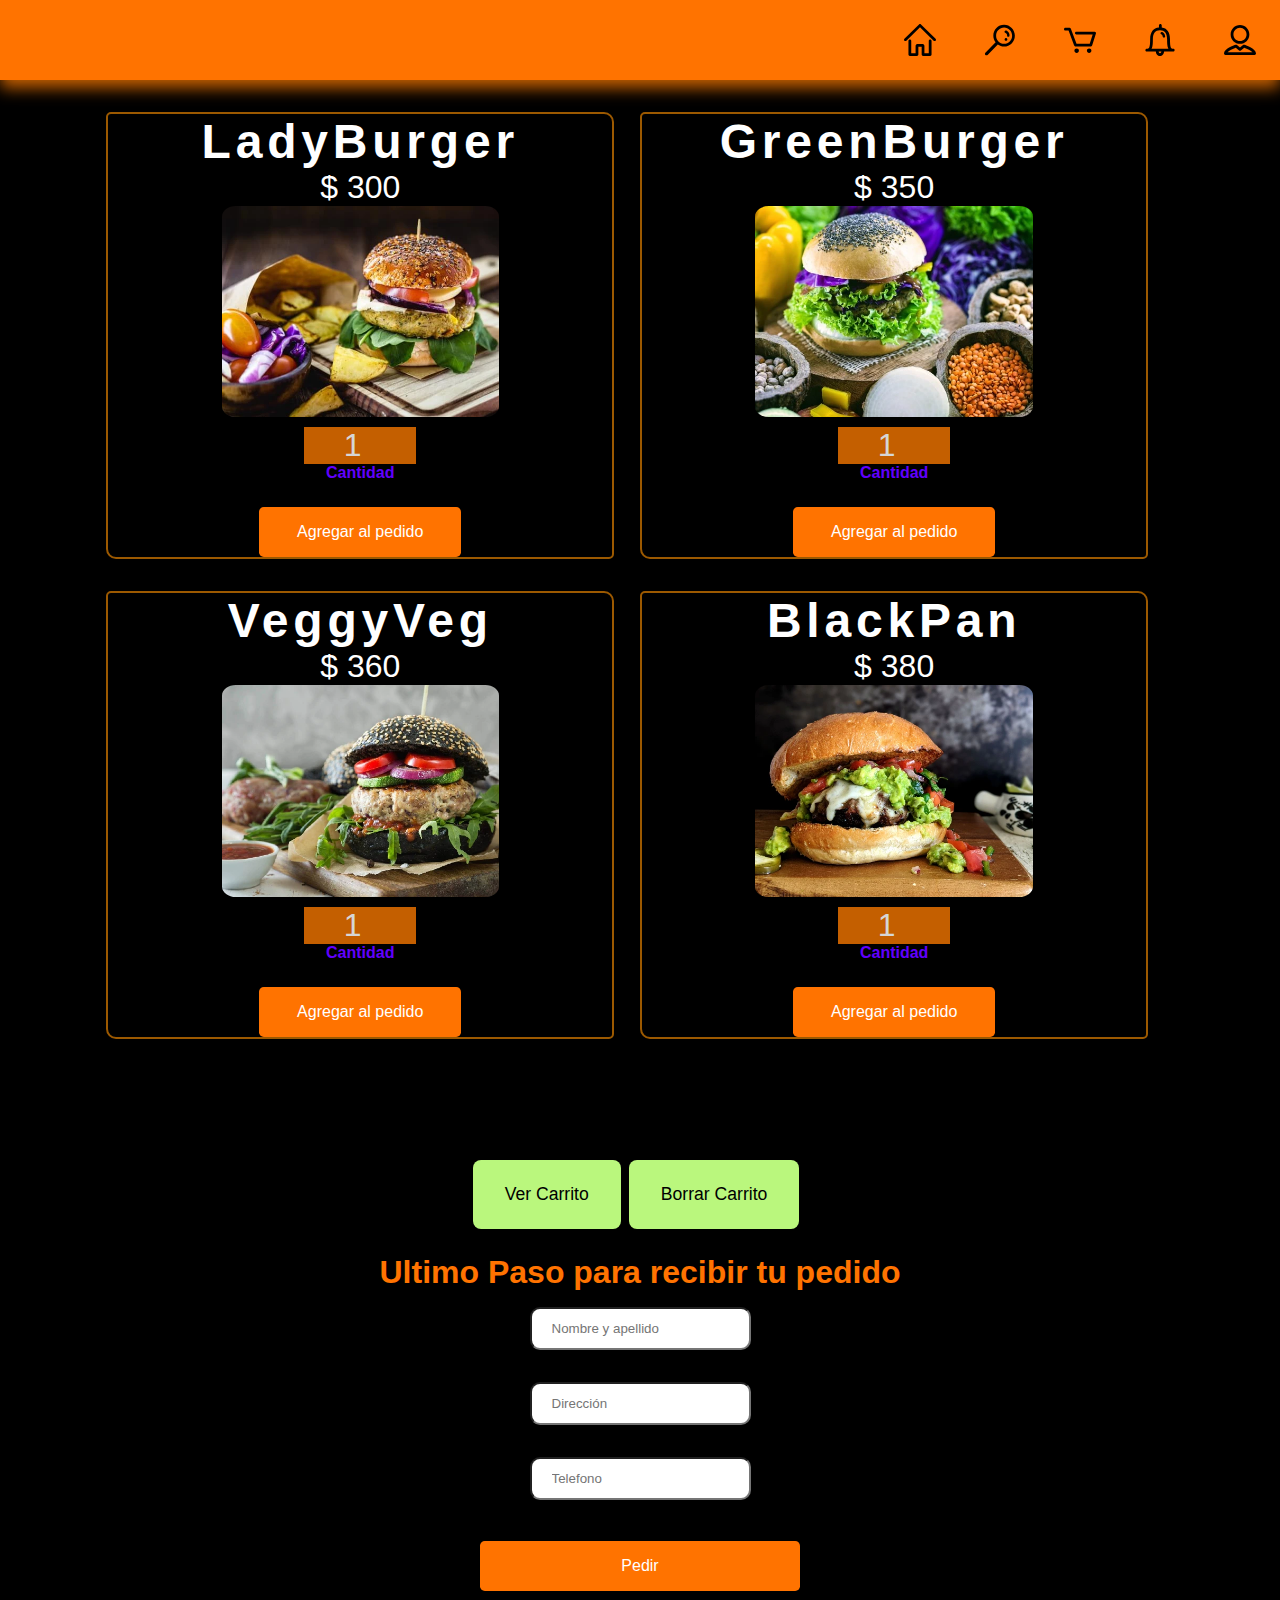
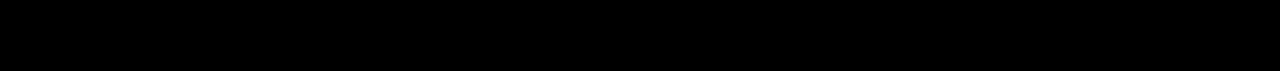
<file: index.html>
<!DOCTYPE html>
<html lang="en">
<head>
    <meta charset="UTF-8">
    <meta http-equiv="X-UA-Compatible" content="IE=edge">
    <meta name="viewport" content="width=device-width, initial-scale=1.0">
    <link rel="stylesheet" href="./style.css">
    <title>2da Entrega TF</title>
</head>
<body>
    <nav class="navigation navigation--inline">
        <ul>
            <li>
            <a href="#">
                <svg class="icon icon--2x">
                <use xlink:href="#icon-home" />
                </svg>
            <span class="invisible">Home</span>
            </a>
            </li>
            <li>
            <a href="#">
                <svg class="icon icon--2x">
                    <use xlink:href="#icon-search" />
                </svg>
                <span class="invisible">Search</span>
            </a>
            </li>
            <li>
            <a href="#">
                <svg class="icon icon--2x">
                    <use xlink:href="#icon-cart" />
                </svg>
                <span class="invisible">Products</span>
            </a>
            </li>
            <li>
            <a href="#">
                <svg class="icon icon--2x">
                    <use xlink:href="#icon-bell" />
                </svg>
            <span class="invisible">Notifications</span>
            </a>
        </li>
        <li>
            <a href="#">
            <svg class="icon icon--2x">
                <use xlink:href="#icon-user" />
            </svg>
            <span class="invisible">Profile</span>
            </a>
        </li>
            </ul>
    </nav>
    <svg xmlns="http://www.w3.org/2000/svg" class="icons">
        <symbol id="icon-bell" viewBox="0 0 92 92">
        <path d="M84 71.5c-6.7 0-9.3-3.9-9.3-28.4 0-19.2-8.7-31.2-23.7-33v-6.2c0-2.2-1.8-4-4-4s-4 1.8-4 4v6c-16 1.3-25.3 13.5-25.3 33.1 0 24.5-2.9 28.4-9.7 28.4-2.1.1-4 1.6-4 3.8 0 2.3 1.8 3.8 4 3.8h26c.3 3 1.2 6.7 3.6 9.3 2.1 2.3 4.9 3.6 8.2 3.6 3.3 0 6.1-1.4 8.2-3.6 2.5-2.7 3.5-6.3 3.9-9.3h26.1c2.2 0 4-1.5 4-3.8 0-2.2-1.8-3.7-4-3.7zm-35.8 11.4c-.4.4-1 1-2.4 1-1.3 0-1.9-.6-2.3-1-.7-.9-1.2-1.9-1.4-3.9h7.8999999999999995c-.4 2-.9 3-1.8 3.9zm-1.6-11.9h-24.8c3.7-7 3.7-17.9 3.7-28.1 0-16.3 7.1-24.9 19.9-24.9h1.1c12.8 0 19.9 8.6 19.9 24.9 0 10.2 0 21.1 3.7 28.1h-23.5zm14.2-35.5c.1 1.9-1.4 3.6-3.3 3.7h-.2c-1.8 0-3.4-1.4-3.5-3.3-.3-4.5-3.8-6.1-4.2-6.3-1.8-.8-2.6-2.8-1.9-4.6.7-1.8 2.7-2.6 4.5-1.9.4.2 8.1 3.4 8.6 12.4z" />
        </symbol>
        <symbol id="icon-cart" viewBox="0 0 92 92">
        <path d="M91.8 27.3l-10.7 33.7c-.8 2.4-2.9 4-5.4 4h-41.3c-2.4 0-4.7-1.5-5.5-3.7l-15.8-42.3h-9.1c-2.2 0-4-1.8-4-4s1.8-4 4-4h11.9c1.7 0 3.2 1.1 3.8 2.7l16.3 43.3h38l8.5-27h-47.1c-2.2 0-4-1.8-4-4s1.8-4 4-4h52.6c1.3 0 2.5.7 3.2 1.7.8 1 1 2.4.6 3.6zm-55.4 43c-1.7 0-3.4.7-4.6 1.9-1.2 1.2-1.9 2.9-1.9 4.6 0 1.7.7 3.4 1.9 4.6 1.2 1.2 2.9 1.9 4.6 1.9s3.4-.7 4.6-1.9c1.2-1.2 1.9-2.9 1.9-4.6 0-1.7-.7-3.4-1.9-4.6-1.2-1.2-2.9-1.9-4.6-1.9zm35.9 0c-1.7 0-3.4.7-4.6 1.9s-1.9 2.9-1.9 4.6c0 1.7.7 3.4 1.9 4.6 1.2 1.2 2.9 1.9 4.6 1.9 1.7 0 3.4-.7 4.6-1.9 1.2-1.2 1.9-2.9 1.9-4.6 0-1.7-.7-3.4-1.9-4.6s-2.9-1.9-4.6-1.9z" />
        </symbol>
        <symbol id="icon-home" viewBox="0 0 92 92">
        <path d="M88 49c-1 0-2-.4-2.8-1.1l-39.2-38.3-39.2 38.3c-1.6 1.5-4.1 1.5-5.7-.1-1.5-1.6-1.5-4.1.1-5.7l42-41c1.6-1.5 4-1.5 5.6 0l42 41c1.6 1.5 1.6 4.1.1 5.7-.8.8-1.9 1.2-2.9 1.2zm-8.8 39v-39.1c0-2.2-1.8-4-4-4s-4 1.8-4 4v35.1h-12.5v-21.4c0-2.9-2.4-5.3-5.3-5.3h-14.8c-2.9 0-5.3 2.4-5.3 5.3v21.4h-12.5v-35.1c0-2.2-1.8-4-4-4s-4 1.8-4 4v39.1c0 2.2 1.8 4 4 4h20.5c2.2 0 4-1.8 4-4v-22.7h9.5v22.7c0 2.2 1.8 4 4 4h20.5c2.2 0 3.9-1.8 3.9-4z" />
        </symbol>
        <symbol id="icon-search" viewBox="0 0 92 92">
        <path d="M57.8 2.2c-17.1 0-31 14.1-31 31.3 0 7.3 2.5 13.9 6.6 19.3l-29.4 29.8c-1.7 1.8-1.7 4.6 0 6.3.9.9 2 1.3 3.1 1.3 1.2 0 2.3-.4 3.2-1.3l29.4-29.8c5.1 3.7 11.3 5.8 18 5.8 17.1 0 31-14.1 31-31.3s-13.8-31.4-30.9-31.4zm0 54.8c-12.7 0-23-10.5-23-23.4 0-12.9 10.3-23.4 23-23.4s23 10.5 23 23.4c0 12.9-10.3 23.4-23 23.4zm15.5-23c-.2 1.7-1.7 3-3.4 3h-.5c-1.9-.3-3.2-2-3-3.9.7-5.2-5.1-7.9-5.4-8-1.7-.8-2.5-2.9-1.7-4.6s2.8-2.5 4.6-1.8c.4.1 10.8 4.9 9.4 15.3zm-7.3 7.6c.7.7 1.2 1.8 1.2 2.8 0 1.1-.4 2.1-1.2 2.8-.7.7-1.8 1.2-2.8 1.2-1 0-2.1-.4-2.8-1.2-.7-.7-1.2-1.8-1.2-2.8 0-1 .4-2.1 1.2-2.8.7-.7 1.8-1.2 2.8-1.2 1 0 2 .4 2.8 1.2z" />
        </symbol>
        <symbol id="icon-user" viewBox="0 0 92 92">
        <path d="M46 57.1c14.8 0 26.9-12.1 26.9-27 0-15-12.1-27.1-26.9-27.1s-26.9 12.1-26.9 27c0 15 12.1 27.1 26.9 27.1zm0-46.1c10.4 0 18.9 8.5 18.9 19s-8.5 19-18.9 19-18.9-8.5-18.9-19 8.5-19 18.9-19zm12.5 48.7c-1.3-.4-2.8-.1-3.8.8l-8.7 7.4-8.7-7.4c-1.1-.9-2.5-1.2-3.8-.8-5.6 1.8-33.5 11.4-33.5 25.3 0 2.2 1.8 4 4 4h84c2.2 0 4-1.8 4-4 0-13.9-27.9-23.5-33.5-25.3zm-48.4 21.3c4.4-4.7 15-9.9 23.8-12.9l9.5 8.1c1.5 1.3 3.7 1.3 5.2 0l9.5-8.1c8.8 3.1 19.4 8.3 23.8 12.9h-71.8z" />
        </symbol>
    </svg>
    
    <div class="contenedor-divs">
        <div class="div-cards" id="hamburguesasPredefinidas"></div>
    </div>
    
    <div class="boton-cards" style="margin-top: 4rem;">
        <input class="carrito-cards" type="button" value ="Ver Carrito" id ="botonComprar">
        <input class="carrito-cards" type="button" value ="Borrar Carrito" id ="botonBorrar">
    </div>
    <div class="seleccion"  id="resultado">
    </div>
    <div class="total-pedido" id = "total"> </div>
    <div class="div-formulario">
        <h4 class="h4-pedido">Ultimo Paso para recibir tu pedido</h4>
        <form class="formulario-pedido" action="" id="formularioCliente">
            <input class="inputs" type="text" placeholder="Nombre y apellido"  name="nombre" id="nombre" maxlength="22">
            <input class="inputs" type="search" placeholder="Dirección" name="direccion" id="direccion">
            <input class="inputs" type="tel" placeholder="Telefono" name="telefono" id="telefono">
            <input class="btn-agregar" type="submit" value="Pedir" id="btnEnviar">
        </form>
    </div>
    <div class="json"></div>


    <script src="https://code.jquery.com/jquery-3.6.0.min.js" integrity="sha256-/xUj+3OJU5yExlq6GSYGSHk7tPXikynS7ogEvDej/m4=" crossorigin="anonymous"></script>
    <script src="./main.js"></script>
</body>
</html>
</file>
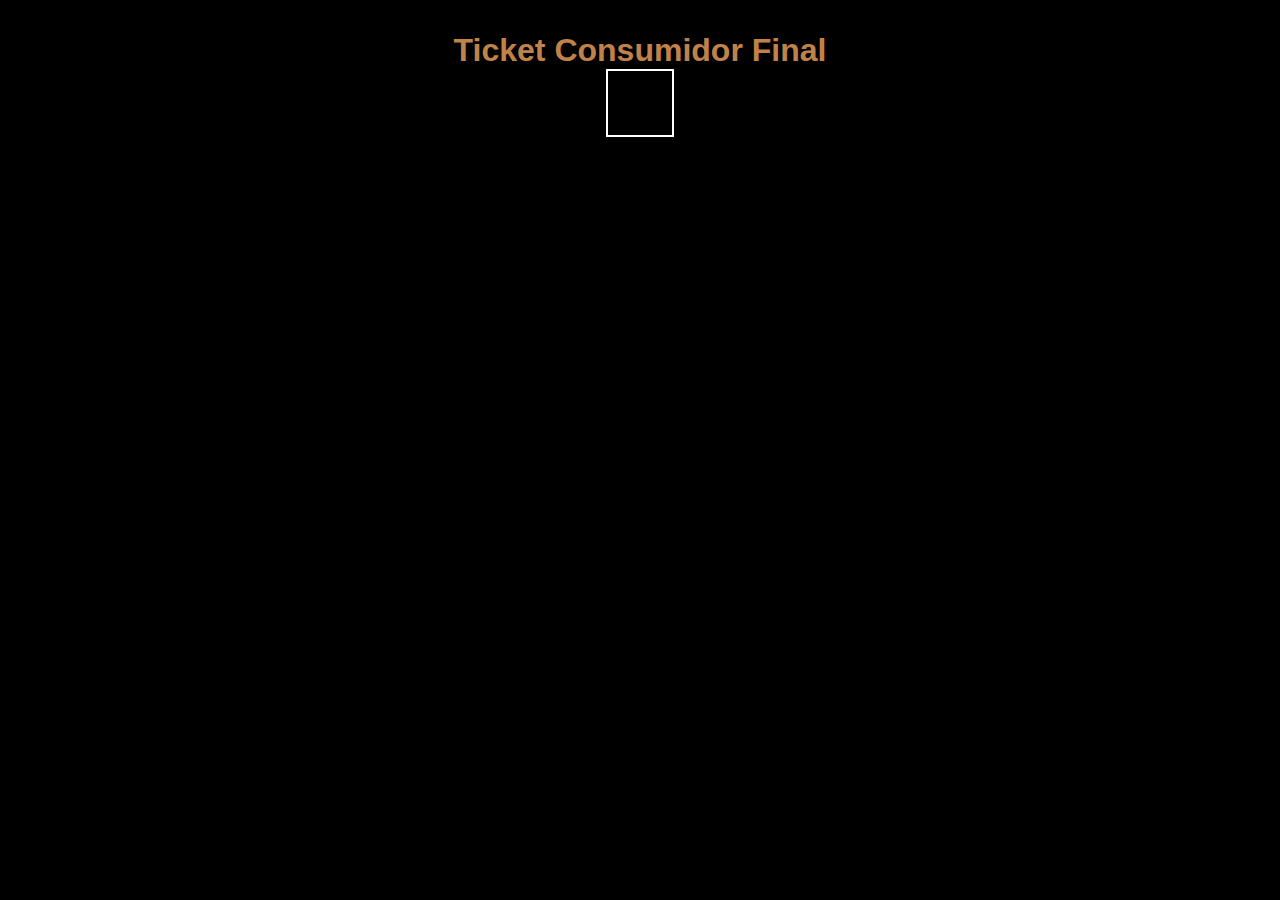
<file: ticket.html>
<!DOCTYPE html>
<html lang="en">
<head>
    <meta charset="UTF-8">
    <meta http-equiv="X-UA-Compatible" content="IE=edge">
    <meta name="viewport" content="width=device-width, initial-scale=1.0">
    <link rel="stylesheet" href="./style.css">
    <title>Ticket</title>
</head>
<body>
    <section class="section-ticket">
        <h1 class="h1-ticket">Ticket Consumidor Final</h1>
        <div id="ticket">
            <ul class="lista-productos" id="lista-productos">
            </ul>
            <div id="total">
            </div>
            <div id="totalDolar">
            </div>
            <div id="destinatario">
            </div>
        </div>
    </section>
    <script src="https://code.jquery.com/jquery-3.6.0.min.js" integrity="sha256-/xUj+3OJU5yExlq6GSYGSHk7tPXikynS7ogEvDej/m4=" crossorigin="anonymous"></script>
    <script src="./ticket.js"></script>
</body>
</html>
</file>
<file: style.css>
*{
    margin: 0;
    padding: 0;
    
}
body{
    background-color: rgb(0, 0, 0);
}
.contenedor-divs{
    display: flex;
    justify-content: center;
    align-items: center;
}
.div-cards{
    display:flex;
    flex-wrap: wrap;
    flex-grow: 2;
    justify-content: center;
    margin: 1rem .6rem;
    text-align: center;
}

.card-productos{
    background-color: black;
    background-position: center;
    background-size: contain;
    width: 40%;
    min-height: 10rem;
    border: 2px rgb(156, 89, 0) solid ;
    border-radius: 5px 10px;
    margin-bottom: 1rem;
    margin-right: 1.6rem;
    margin-top: 1rem;
    display: flex;
    flex-direction: column;
    align-items: center;
}
.card-productos:hover{
    border: 2px rgb(255, 72, 0) solid ;
}

.card-nombre{
    font-family: 'Gill Sans', 'Gill Sans MT', Calibri, 'Trebuchet MS', sans-serif;
    color: rgb(255, 255, 255);
    font-weight: 800;
    letter-spacing: 0.3rem;
    font-size: 3rem;
    text-align: center;
}
.img-burger{
    width: 55%;
    border-radius: 5%;

}
.card-precio{
    font-family: 'Gill Sans', 'Gill Sans MT', Calibri, 'Trebuchet MS', sans-serif;
    color: rgb(255, 255, 255);
    font-weight: 500;
    font-size: 2rem;
}
.card-fijo{
    font-family: 'Gill Sans', 'Gill Sans MT', Calibri, 'Trebuchet MS', sans-serif;
    color: aliceblue;
}
.btn-agregar{
    border:none;
    border-radius: .3rem;
    color: white;
    background-color: rgb(255, 115, 0);
    padding: 1rem 2rem;
    margin-top: 25px;
    font-family: 'Gill Sans', 'Gill Sans MT', Calibri, 'Trebuchet MS', sans-serif;
    text-align: center;
    width: inherit;
    font-size: 16px;
    
}
.btn-agregar:hover{
    background-color: rgb(255, 156, 74);
}

.carrito-cards{
    border:none;
    border-radius: .5rem;
    color: black;
    background-color: rgb(186, 247, 125);
    font-weight: 400;
    padding: 1.5rem 2rem;
    margin-top: 25px;
    margin-right: 8px;
    margin-bottom: 25px;
    font-family: 'Gill Sans', 'Gill Sans MT', Calibri, 'Trebuchet MS', sans-serif;
    text-align: center;
    font-size: 1.1rem;
    
}
.carrito-cards:hover{
    background-color: rgb(151, 255, 47);
}

.verCarro{
    display: flex;
    flex-wrap: wrap;
    justify-content: center;
}

.seleccionUsuario{
    background-color: rgb(0, 0, 0);
    font-size: 1.5rem;
    text-align: center;
    width: 40%;
    font-family: 'Gill Sans', 'Gill Sans MT', Calibri, 'Trebuchet MS', sans-serif;
}
#lista-seleccion{
    color: aliceblue;
}
.cantidadSeleccionada{
    background-color: rgb(0, 0, 0);
    font-size: 2rem;
    color:rgba(255, 123, 0, 0.767);
    width: 40%;
    text-align: center;
    font-family: 'Gill Sans', 'Gill Sans MT', Calibri, 'Trebuchet MS', sans-serif;
}


.total{
    display: flex;
    justify-content: center;
    background-color: cadetblue;
    font-family: 'Gill Sans', 'Gill Sans MT', Calibri, 'Trebuchet MS', sans-serif;
    color: rgb(8, 10, 139);
    font-size: 2rem;
}

.div-formulario{
    width: 100%;
    background-color: rgb(0, 0, 0);
    color: white;
    font-family: 'Gill Sans', 'Gill Sans MT', Calibri, 'Trebuchet MS', sans-serif;
    display: flex;
    flex-direction: column;
    justify-content: center;
    align-items: center;
    

}
.boton-cards{
    display: flex;
    justify-content: center;
}
.inputs{
    padding: 12px 20px;
    border-radius: 10px;
    margin-top: 1rem;
    margin-bottom: 1rem;
}
.h4-pedido{
    font-size: 2rem;
    color:rgb(255, 115, 0);
    line-height: normal;
}
.formulario-pedido{
    display: flex;
    flex-direction: column;
    flex-wrap: wrap;
    align-items: center;
    text-align: center;
    justify-content: center;
    width: 50%;
    margin-bottom: 5rem;
}
.inputs-btn{
    display: flex;
    flex-direction: column;
    background-color: rgb(205, 143, 50);
    align-items: center;
    font-weight: 600;
    font-family: 'Gill Sans', 'Gill Sans MT', Calibri, 'Trebuchet MS', sans-serif;
    font-size: 1.6rem;
    width: 55%;
    margin-top: 2rem;
    margin-bottom: 2rem;
}
#font-cantidad{
    font-family: 'Gill Sans', 'Gill Sans MT', Calibri, 'Trebuchet MS', sans-serif;
    color:rgb(97, 0, 253) ;
    font-weight: 700;
    font-size: 1rem;
}
.card-cantidad{
    color: rgb(214, 214, 214);
    font-weight: 500;
    text-align: center;
    border: none;
    font-size: 2rem;
    background-color: rgba(255, 123, 0, 0.767);
    margin-top: 10px;
}
.aviso{
    color: red;
    font-family: 'Gill Sans', 'Gill Sans MT', Calibri, 'Trebuchet MS', sans-serif;
}

/* Style header*/
.invisible {
left: -999px;
overflow: hidden;
position: absolute;
top: -999px;
}

.align {
display: grid;
place-items: center;
}

a {
color: inherit;
outline: 0;
}

/* modules/icon.css */

.icons {
display: none;
}

.icon {
block-size: 1em;
display: inline-block;
fill: currentcolor;
inline-size: 1em;
vertical-align: middle;
}

.icon--2x {
font-size: 2rem;
}

/* modules/image.css */

svg {
max-inline-size: 100%;
}

/* modules/navigation.css */

:root {
--navigation-background-color: #f0f6ff;
--navigation-border-radius: 0.25em;

--navigation-anchor-padding: 1.5em;
}

.navigation {
background-color: var(--navigation-background-color);
border-radius: var(--navigation-border-radius);
box-shadow: 0 0.5em 1em rgba(255, 123, 0, 0.767);
}

.navigation ul {
list-style: none;
margin: 0;
padding: 0;
}

.navigation a {
display: block;
padding: var(--navigation-anchor-padding);
position: relative;
text-decoration: none;
}

.navigation a:focus::after,
.navigation a:hover::after {
opacity: 1;
}

.navigation a::after {
block-size: 100%;
box-shadow: 0 0.5em 1em rgba(0, 0, 0, 0.3);
content: '';
inline-size: 100%;
left: 0;
opacity: 0;
position: absolute;
top: 0;
transition: opacity 0.3s;
}

.navigation--inline ul {
display: flex;
justify-content: end;
background-color: rgb(255, 115, 0);

}
.section-ticket{
    padding-top: 2rem;
    display: flex;
    justify-content: center;
    flex-direction: column;
    align-items: center;
}
.h1-ticket{
    color: rgba(255, 174, 97, 0.767);
    font-family: 'Gill Sans', 'Gill Sans MT', Calibri, 'Trebuchet MS', sans-serif;
}
#ticket{
    padding:2rem;
    display: flex;
    flex-direction: column;
    border:solid 2px white;
    color: rgba(255, 123, 0, 0.767);
    font-family: 'Gill Sans', 'Gill Sans MT', Calibri, 'Trebuchet MS', sans-serif;
}
.lista-productos, #total, #totalDolar, #destinatario{
    list-style: none;
    font-size: 1.5rem;
    color: rgb(238, 241, 24);
    font-family: 'Gill Sans', 'Gill Sans MT', Calibri, 'Trebuchet MS', sans-serif;
}
</file>
